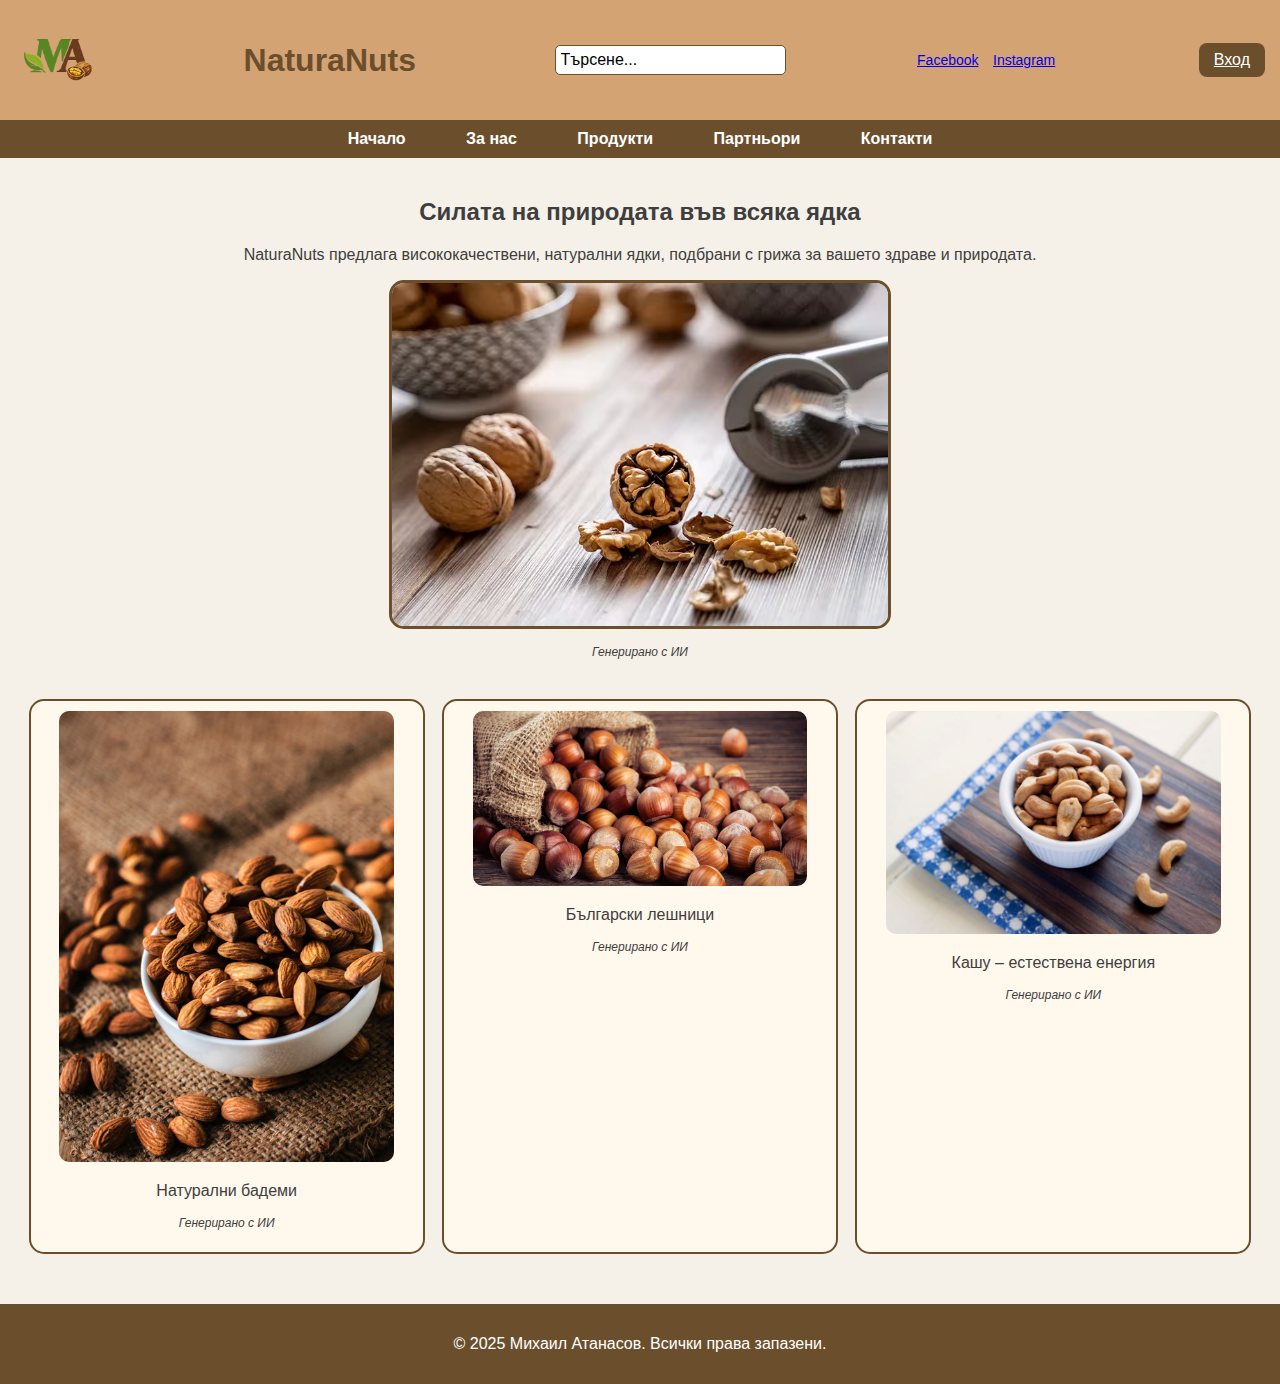
<file: index.html>
<!DOCTYPE html>
<html lang="bg">
<head>
    <meta charset="UTF-8">
    <title>NaturaNuts – Натурални ядки</title>
    <link rel="stylesheet" type="text/css" href="styles/style.css">
</head>

<body>

<header>
    <div class="header-container">
        <img src="images/logo.png" alt="NaturaNuts лого" class="logo">

        <h1>NaturaNuts</h1>

        <form class="search-form">
            <input type="text" value="Търсене...">
        </form>

        <div class="social-icons">
            <a href="#" target="_blank">Facebook</a>
            <a href="#" target="_blank">Instagram</a>
        </div>

        <a href="login.html" class="login-btn">Вход</a>
    </div>
</header>

<nav>
    <a href="index.html">Начало</a>
    <a href="about.html">За нас</a>
    <a href="products.html">Продукти</a>
    <a href="partners.html">Партньори</a>
    <a href="contacts.html">Контакти</a>
</nav>

<main>

    <section class="intro">
        <h2>Силата на природата във всяка ядка</h2>
        <p>
            NaturaNuts предлага висококачествени, натурални ядки,
            подбрани с грижа за вашето здраве и природата.
        </p>

        <img src="images/walnuts.jpg" alt="Орехи">
        <p class="source">Генерирано с ИИ</p>
    </section>

    <section class="info-areas">

        <div class="info-box">
            <img src="images/almonds.jpg" alt="Бадеми">
            <p>Натурални бадеми</p>
            <p class="source">Генерирано с ИИ</p>
        </div>

        <div class="info-box">
            <img src="images/hazelnuts.jpg" alt="Лешници">
            <p>Български лешници</p>
            <p class="source">Генерирано с ИИ</p>
        </div>

        <div class="info-box">
            <img src="images/cashews.jpg" alt="Кашу">
            <p>Кашу – естествена енергия</p>
            <p class="source">Генерирано с ИИ</p>
        </div>

    </section>

</main>

<footer>
    <p>© 2025 Михаил Атанасов. Всички права запазени.</p>
</footer>

</body>
</html>
</file>
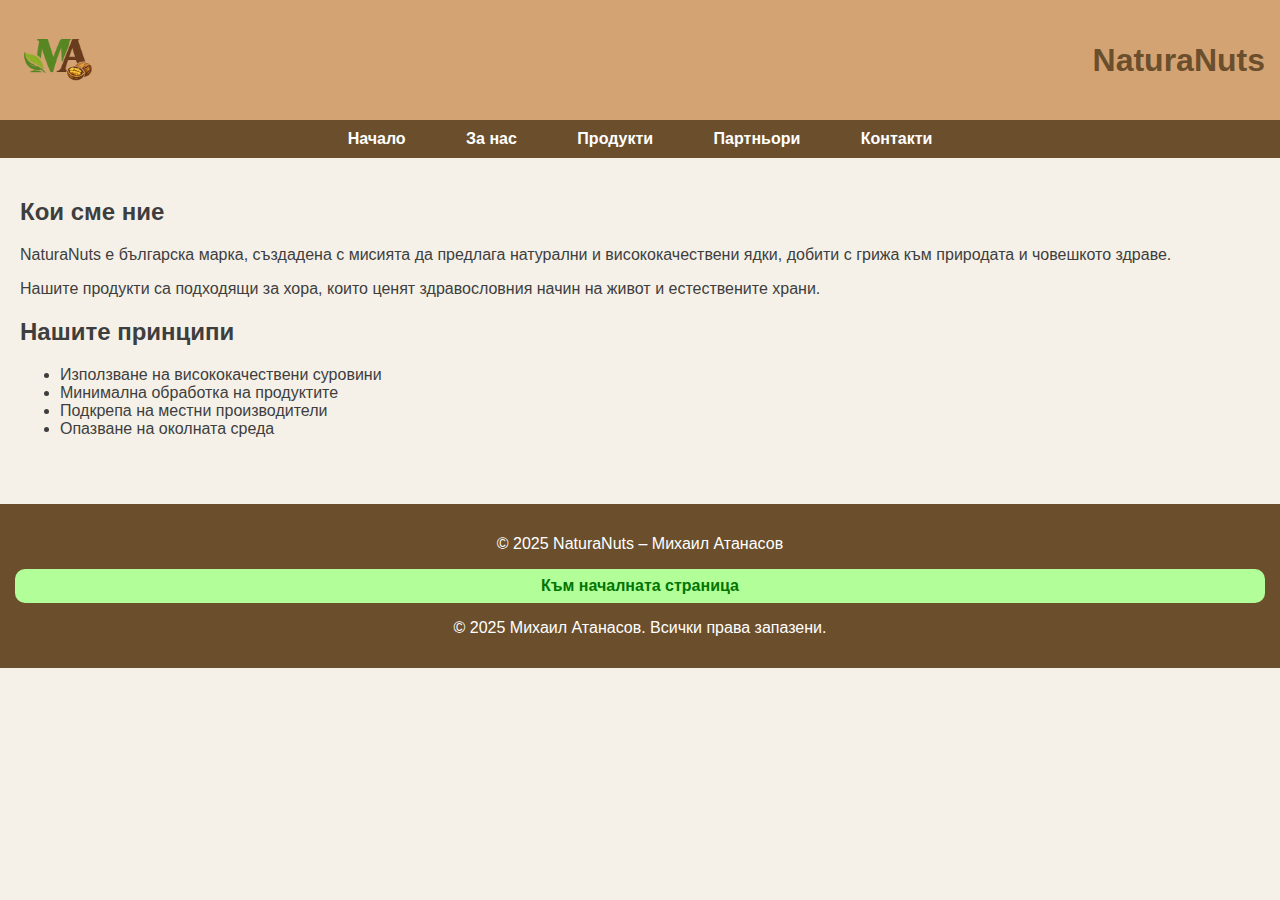
<file: about.html>
<!DOCTYPE html>
<html lang="bg">
<head>
    <meta charset="UTF-8">
    <title>За нас – NaturaNuts</title>
    <link rel="stylesheet" type="text/css" href="styles/style.css">
</head>

<body>

<header>
    <div class="header-container">
        <img src="images/logo.png" id="logo" alt="NaturaNuts лого" class="logo">
        <h1>NaturaNuts</h1>
    </div>
</header>

<nav>
    <a href="index.html">Начало</a>
    <a href="about.html">За нас</a>
    <a href="products.html">Продукти</a>
    <a href="partners.html">Партньори</a>
    <a href="contacts.html">Контакти</a>
</nav>

<main>

    <section>
        <h2>Кои сме ние</h2>
        <p>
            NaturaNuts е българска марка, създадена с мисията
            да предлага натурални и висококачествени ядки,
            добити с грижа към природата и човешкото здраве.
        </p>

        <p>
            Нашите продукти са подходящи за хора, които
            ценят здравословния начин на живот и естествените храни.
        </p>
    </section>

    <section>
        <h2>Нашите принципи</h2>
        <ul>
            <li>Използване на висококачествени суровини</li>
            <li>Минимална обработка на продуктите</li>
            <li>Подкрепа на местни производители</li>
            <li>Опазване на околната среда</li>
        </ul>
    </section>

</main>

<footer>
    <p>© 2025 NaturaNuts – Михаил Атанасов</p>
    <a class="back-home" href="index.html">Към началната страница</a>

	<p>© 2025 Михаил Атанасов. Всички права запазени.</p>
</footer>

</body>
</html>
</file>
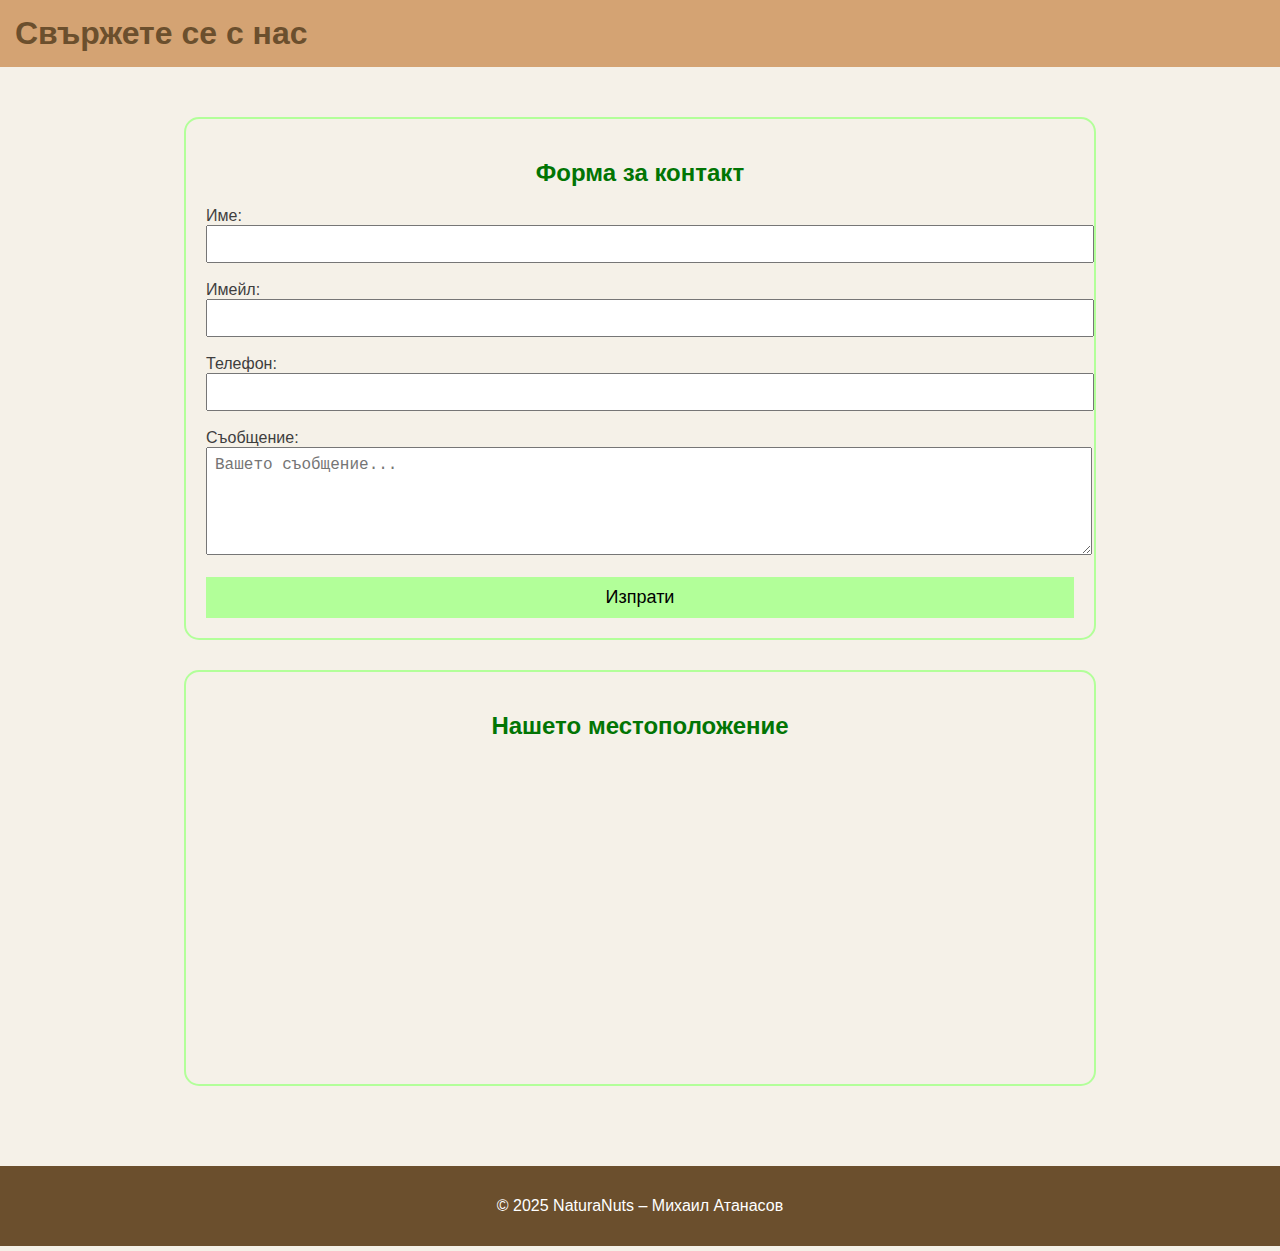
<file: contacts.html>
<!DOCTYPE html>
<html lang="bg">
<head>
    <meta charset="UTF-8">
    <title>Контакти | NaturaNuts</title>
    <link rel="stylesheet" href="styles/style.css">
</head>
<body>

<header>
    <h1>Свържете се с нас</h1>
</header>

<main>

    <div class="contact-box">
        <h2>Форма за контакт</h2>

        <form>
            <label>Име:</label><br>
            <input type="text" required><br><br>

            <label>Имейл:</label><br>
            <input type="email" required><br><br>

            <label>Телефон:</label><br>
            <input type="tel"><br><br>

            <label>Съобщение:</label><br>
            <textarea rows="5" placeholder="Вашето съобщение..."></textarea><br><br>

            <input type="submit" value="Изпрати">
        </form>
    </div>

    <div class="contact-box">
        <h2>Нашето местоположение</h2>

        <iframe
            src="https://www.google.com/maps/embed?pb=!1m18!1m12!1m3!1d2932.316092812956!2d23.321867!3d42.697708"
            width="100%"
            height="300"
            style="border:0;"
            allowfullscreen=""
            loading="lazy">
        </iframe>
    </div>

</main>

<footer>
    <p>© 2025 NaturaNuts – Михаил Атанасов</p>
</footer>

</body>
</html>
</file>
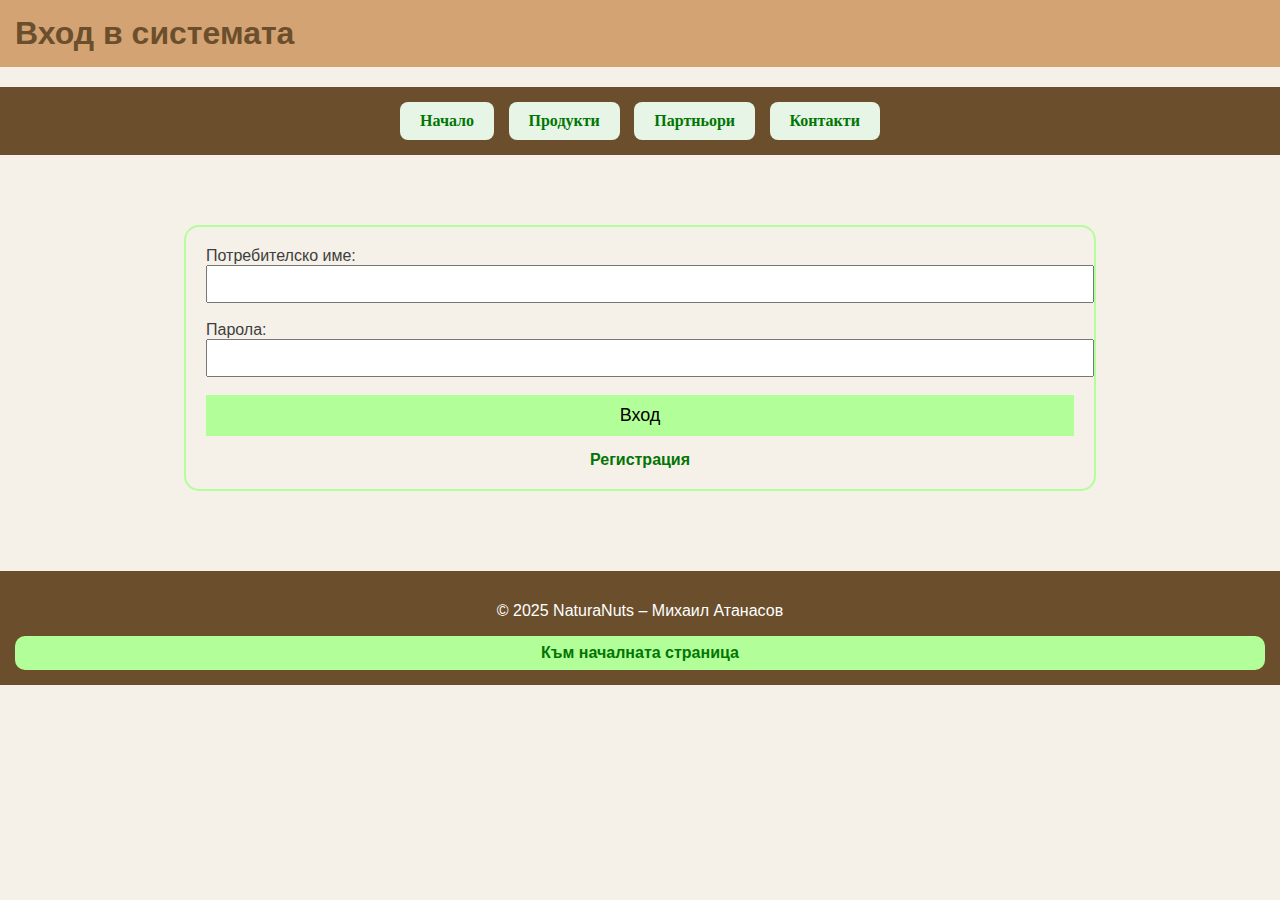
<file: login.html>
<!DOCTYPE html>
<html lang="bg">
<head>
    <meta charset="UTF-8">
    <title>Вход | NaturaNuts</title>
    <link rel="stylesheet" href="styles/style.css">
	
</head>
<body>

<header>
    <h1>Вход в системата</h1>
</header>

<nav class="main-nav">
    <a href="index.html">Начало</a>
    <a href="products.html">Продукти</a>
    <a href="partners.html">Партньори</a>
    <a href="contacts.html">Контакти</a>
</nav>

<main>

    <div class="contact-box">
        <form>
            <label>Потребителско име:</label><br>
            <input type="text" required><br><br>

            <label>Парола:</label><br>
            <input type="password" required><br><br>

            <input type="submit" value="Вход">
				<br>
<a class="register-link" href="registration.html">Регистрация</a>
        </form>
    </div>

</main>

<footer>
    <p>© 2025 NaturaNuts – Михаил Атанасов</p>
    <a class="back-home" href="index.html">Към началната страница</a>
</footer>

</body>
</html>
</file>
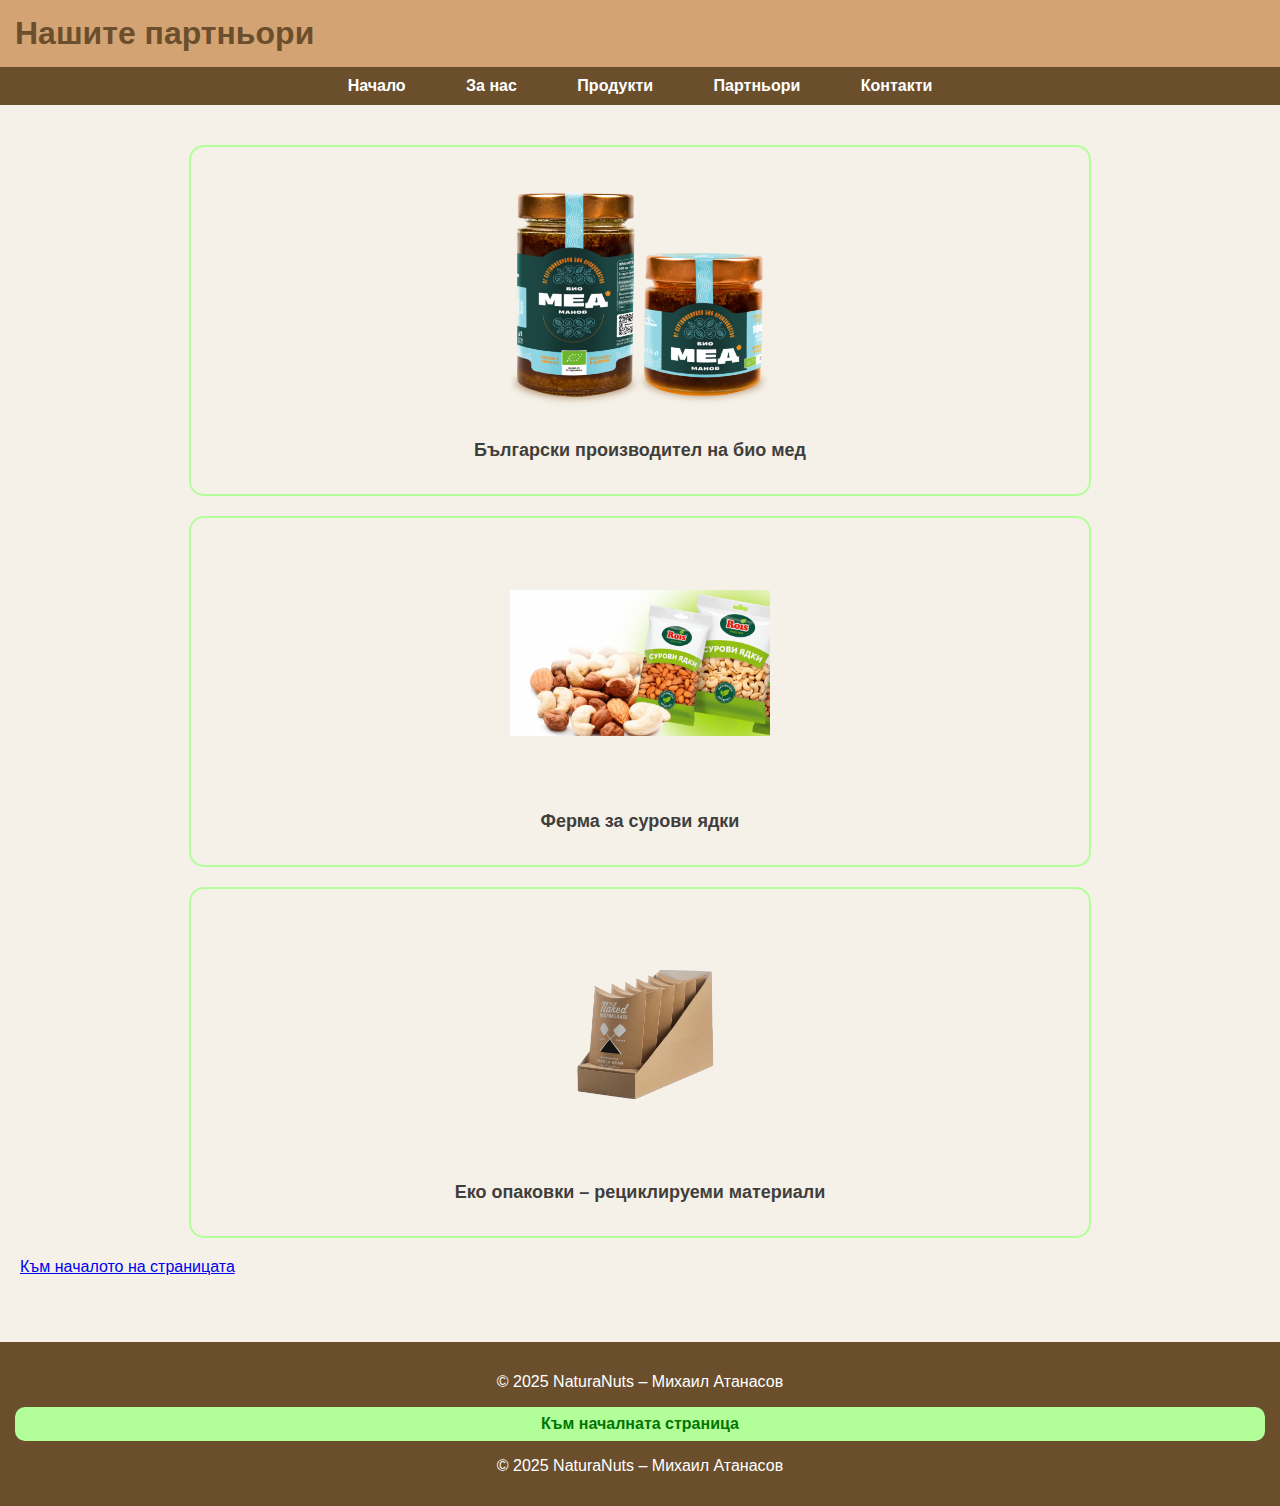
<file: partners.html>
<!DOCTYPE html>
<html lang="bg">
<head>
    <meta charset="UTF-8">
    <title>Партньори | NaturaNuts</title>
    <link rel="stylesheet" href="styles/style.css">
</head>
<body>

<header>
    <h1>Нашите партньори</h1>
</header>
<nav>
    <a href="index.html">Начало</a>
    <a href="about.html">За нас</a>
    <a href="products.html">Продукти</a>
    <a href="partners.html">Партньори</a>
    <a href="contacts.html">Контакти</a>
</nav>
<main>
    <div class="partner">
        <img src="images/partner1.png" alt="Партньор 1">
        <p>Български производител на био мед</p>
    </div>

    <div class="partner">
        <img src="images/partner2.png" alt="Партньор 2">
        <p>Ферма за сурови ядки</p>
    </div>

    <div class="partner">
        <img src="images/partner3.png" alt="Партньор 3">
        <p>Еко опаковки – рециклируеми материали</p>
    </div>
	    <p>
        <a href="#top">Към началото на страницата</a>
    </p>
</main>

<footer>
  <p>© 2025 NaturaNuts – Михаил Атанасов</p>
    <a class="back-home" href="index.html">Към началната страница</a>
    <p>© 2025 NaturaNuts – Михаил Атанасов</p>
</footer>

</body>
</html>
</file>
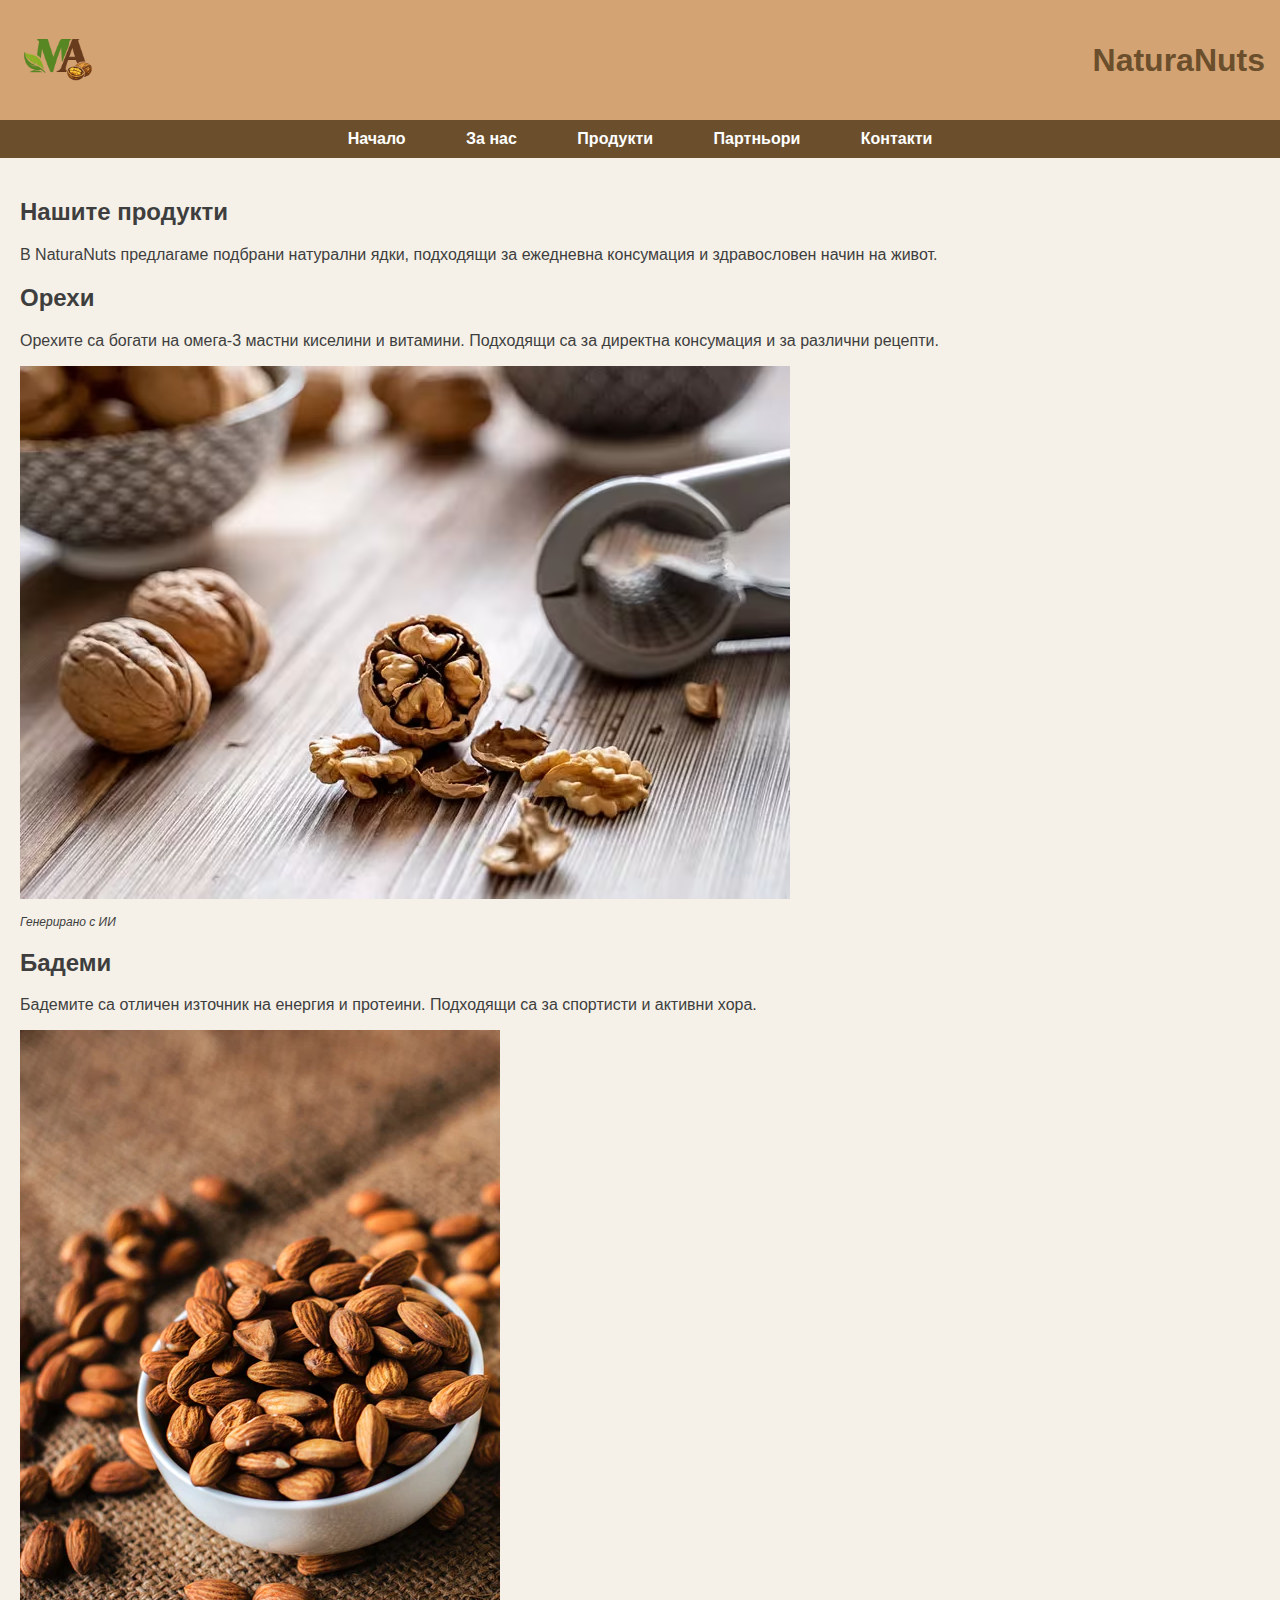
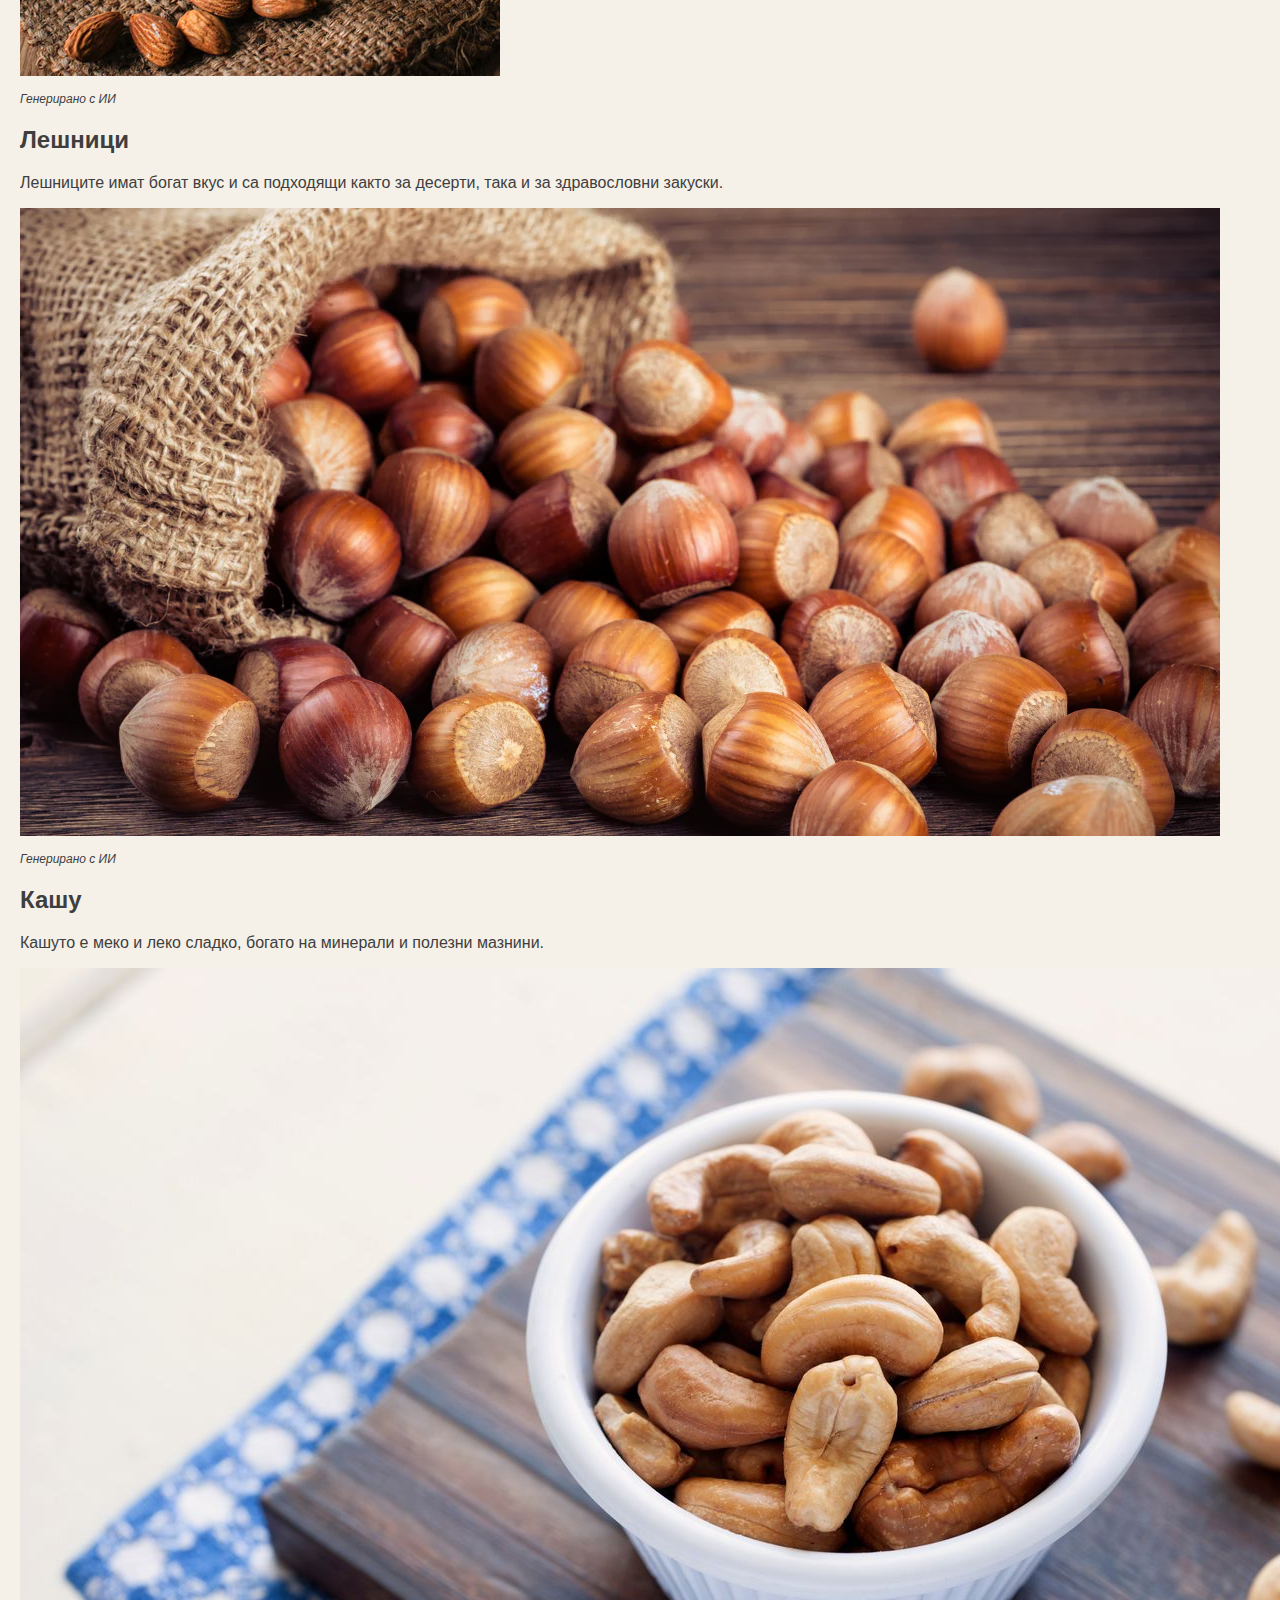
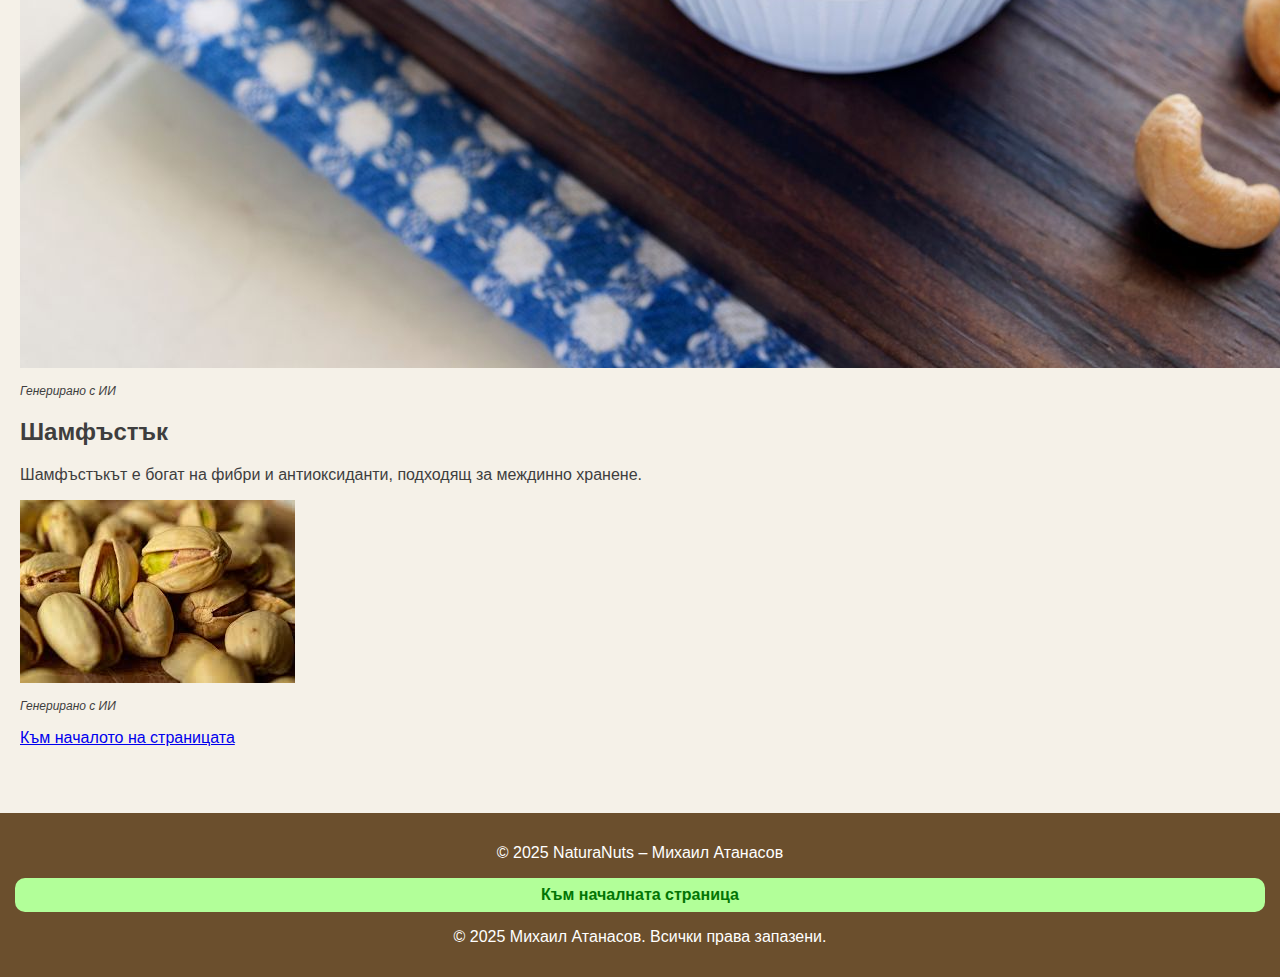
<file: products.html>
<!DOCTYPE html>
<html lang="bg">
<head>
    <meta charset="UTF-8">
    <title>Продукти – NaturaNuts</title>
    <link rel="stylesheet" type="text/css" href="styles/style.css">
</head>

<body>
<header id="top">
    <div class="header-container">
        <img src="images/logo.png" alt="NaturaNuts лого" class="logo">
        <h1>NaturaNuts</h1>
    </div>
</header>

<nav>
    <a href="index.html">Начало</a>
    <a href="about.html">За нас</a>
    <a href="products.html">Продукти</a>
    <a href="partners.html">Партньори</a>
    <a href="contacts.html">Контакти</a>
</nav>

<main>

    <section>
        <h2>Нашите продукти</h2>
        <p>
            В NaturaNuts предлагаме подбрани натурални ядки,
            подходящи за ежедневна консумация и здравословен начин на живот.
        </p>
    </section>

    <!-- ПРОДУКТ 1 -->
    <section>
        <h2>Орехи</h2>
        <p>
            Орехите са богати на омега-3 мастни киселини и витамини.
            Подходящи са за директна консумация и за различни рецепти.
        </p>
        <img src="images/walnuts.jpg" alt="Орехи">
        <p class="source">Генерирано с ИИ</p>
    </section>

    <!-- ПРОДУКТ 2 -->
    <section>
        <h2>Бадеми</h2>
        <p>
            Бадемите са отличен източник на енергия и протеини.
            Подходящи са за спортисти и активни хора.
        </p>
        <img src="images/almonds.jpg" alt="Бадеми">
        <p class="source">Генерирано с ИИ</p>
    </section>

    <!-- ПРОДУКТ 3 -->
    <section>
        <h2>Лешници</h2>
        <p>
            Лешниците имат богат вкус и са подходящи както за десерти,
            така и за здравословни закуски.
        </p>
        <img src="images/hazelnuts.jpg" alt="Лешници">
        <p class="source">Генерирано с ИИ</p>
    </section>

    <!-- ПРОДУКТ 4 -->
    <section>
        <h2>Кашу</h2>
        <p>
            Кашуто е меко и леко сладко, богато на минерали
            и полезни мазнини.
        </p>
        <img src="images/cashews.jpg" alt="Кашу">
        <p class="source">Генерирано с ИИ</p>
    </section>

    <!-- ПРОДУКТ 5 -->
    <section>
        <h2>Шамфъстък</h2>
        <p>
            Шамфъстъкът е богат на фибри и антиоксиданти,
            подходящ за междинно хранене.
        </p>
        <img src="images/pistachios.jpg" alt="Шамфъстък">
        <p class="source">Генерирано с ИИ</p>
    </section>
	

    <p>
        <a href="#top">Към началото на страницата</a>
    </p>

</main>

<footer>
  <p>© 2025 NaturaNuts – Михаил Атанасов</p>
    <a class="back-home" href="index.html">Към началната страница</a>
    <p>© 2025 Михаил Атанасов. Всички права запазени.</p>
</footer>

</body>
</html>
</file>
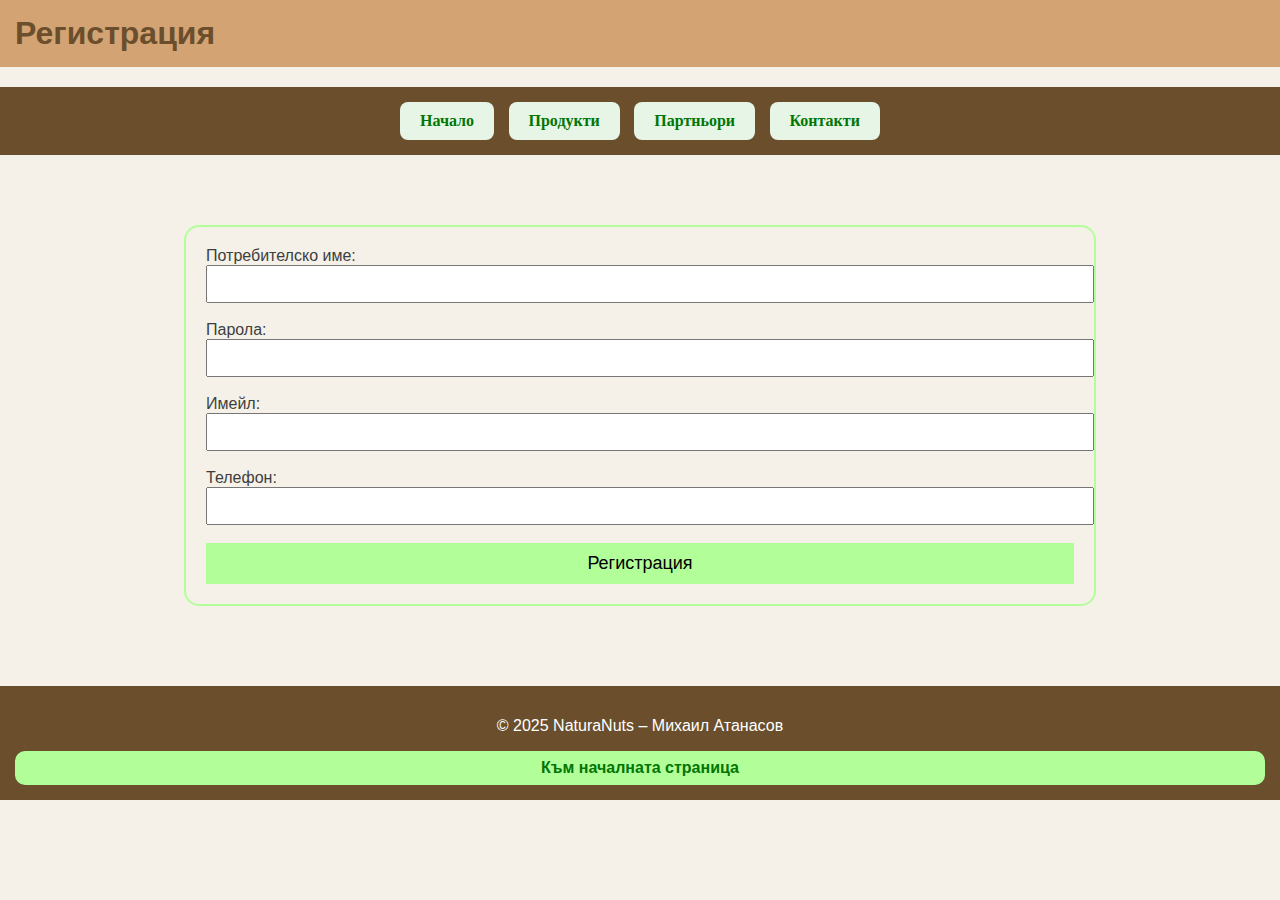
<file: registration.html>
<!DOCTYPE html>
<html lang="bg">
<head>
    <meta charset="UTF-8">
    <title>Регистрация | NaturaNuts</title>
    <link rel="stylesheet" href="styles/style.css">
</head>
<body>

<header>
    <h1>Регистрация</h1>
</header>

<nav class="main-nav">
    <a href="index.html">Начало</a>
    <a href="products.html">Продукти</a>
    <a href="partners.html">Партньори</a>
    <a href="contacts.html">Контакти</a>
</nav>

<main>

    <div class="contact-box">
        <form>
            <label>Потребителско име:</label><br>
            <input type="text" required><br><br>

            <label>Парола:</label><br>
            <input type="password" required><br><br>

            <label>Имейл:</label><br>
            <input type="email" required><br><br>

            <label>Телефон:</label><br>
            <input type="tel"><br><br>

            <input type="submit" value="Регистрация">
        </form>
    </div>

</main>

<footer>
    <p>© 2025 NaturaNuts – Михаил Атанасов</p>
    <a class="back-home" href="index.html">Към началната страница</a>
</footer>

</body>
</html>
</file>
<file: styles/style.css>
/* =========================
   ОСНОВНИ НАСТРОЙКИ
========================= */

body {
    margin: 0;
    font-family: Verdana, Arial, sans-serif;
    background-color: #F5F1E8;
    color: #3E3E3E;
}

/* =========================
   HEADER
========================= */

header {
    background-color: #D4A373;
    padding: 15px;
}

.header-container {
    display: flex;
    align-items: center;
    justify-content: space-between;
}

.logo {
    width: 90px;
}

h1 {
    margin: 0;
    color: #6B4F2D;
}

/* търсене */
.search-form input {
    padding: 5px;
    border: 1px solid #6B4F2D;
    border-radius: 5px;
}

/* социални мрежи */
.social-icons a {
    margin: 0 5px;
    font-size: 14px;
}

/* бутон вход */
.login-btn {
    padding: 8px 15px;
    background-color: #6B4F2D;
    color: white;
    border-radius: 8px;
}

/* =========================
   НАВИГАЦИОННО МЕНЮ
========================= */

nav {
    background-color: #6B4F2D;
    text-align: center;
    padding: 10px 0;
}

nav a {
    margin: 0 10px;
    padding: 8px 18px;
    border-radius: 10px;
    font-weight: bold;
}

/* 4-те състояния на линковете */

nav a:link {
    color: white;
    text-decoration: none;
}

nav a:visited {
    color: #E6D5B8;
}

nav a:hover {
    background-color: #8BC34A;
    color: #3E3E3E;
}

nav a:active {
    background-color: #4CAF50;
    color: white;
}

/* =========================
   ОСНОВНО СЪДЪРЖАНИЕ
========================= */

main {
    padding: 20px;
}

/* интро секция */
.intro {
    text-align: center;
    margin-bottom: 40px;
}

.intro img {
    width: 40%;
    border-radius: 15px;
    border: 3px solid #6B4F2D;
}

/* източник */
.source {
    font-size: 12px;
    font-style: italic;
}

/* =========================
   ИНФОРМАЦИОННИ ОБЛАСТИ
========================= */

.info-areas {
    display: flex;
    justify-content: space-around;
}

.info-box {
    width: 30%;
    text-align: center;
    border: 2px solid #6B4F2D;
    border-radius: 15px;
    padding: 10px;
    background-color: #FFF8ED;
}

/* визуален ефект */
.info-box:hover {
    background-color: #E8F5E9;
}

.info-box img {
    width: 90%;
    border-radius: 10px;
}

/* =========================
   FOOTER
========================= */

footer {
    background-color: #6B4F2D;
    color: white;
    text-align: center;
    padding: 15px;
    margin-top: 30px;
}
.partner {
    border: 2px solid #b2ff99;
    border-radius: 15px;
    padding: 15px;
    margin: 20px auto;
    width: 70%;
    text-align: center;
}

.partner img {
    width: 260px;
    height: 260px;
    object-fit: contain;
    display: block;
    margin: 0 auto 15px;
}

.partner p {
    color: #403e3b;
    font-size: 18px;
	font-weight: bold;
}
.contact-box {
    border: 2px solid #b2ff99;
    border-radius: 15px;
    padding: 20px;
    margin: 30px auto;
    width: 70%;
}

.contact-box h2 {
    text-align: center;
    color: #027504;
}

input, textarea {
    width: 100%;
    padding: 8px;
    font-size: 16px;
}

input[type="submit"] {
    background-color: #b2ff99;
    border: none;
    padding: 10px;
    font-size: 18px;
    cursor: pointer;
}
.main-nav {
    text-align: center;
    margin: 20px 0;
}

.main-nav a {
    font-family: Verdana;
    background-color: #b2ff99;
    color: #403e3b;
    padding: 10px 20px;
    margin: 5px;
    text-decoration: none;
    border-radius: 10px;
    display: inline-block;
}

.main-nav a:hover {
    background-color: #9be88a;
}
.back-home {
    display: block;
    margin-top: 10px;
    text-align: center;
    text-decoration: none;
    color: #027504;
    font-weight: bold;
}

.back-home:hover {
    text-decoration: underline;
}
.back-home {
    background-color: #b2ff99;
    padding: 8px 15px;
    border-radius: 10px;
}
.register-link {
    display: block;
    text-align: center;
    margin-top: 15px;
    font-weight: bold;
    color: #027504;
    text-decoration: none;
}

.register-link:hover {
    text-decoration: underline;
}
.main-nav a {
    font-family: Verdana;
    padding: 10px 20px;
    text-decoration: none;
    border-radius: 8px;
    margin: 5px;
    display: inline-block;
}

/* 1. непосетен линк */
.main-nav a:link {
    color: #027504;
    background-color: #e6f5e6;
}

/* 2. посетен линк */
.main-nav a:visited {
    color: #555555;
}

/* 3. при hover */
.main-nav a:hover {
    background-color: #027504;
    color: white;
}

/* 4. при клик */
.main-nav a:active {
    background-color: #014d03;
    color: white;
}
.product-img {
    width: 250px;
    height: 180px;
    object-fit: cover;
    border-radius: 10px;
    display: block;
    margin-bottom: 10px;
}
</file>
